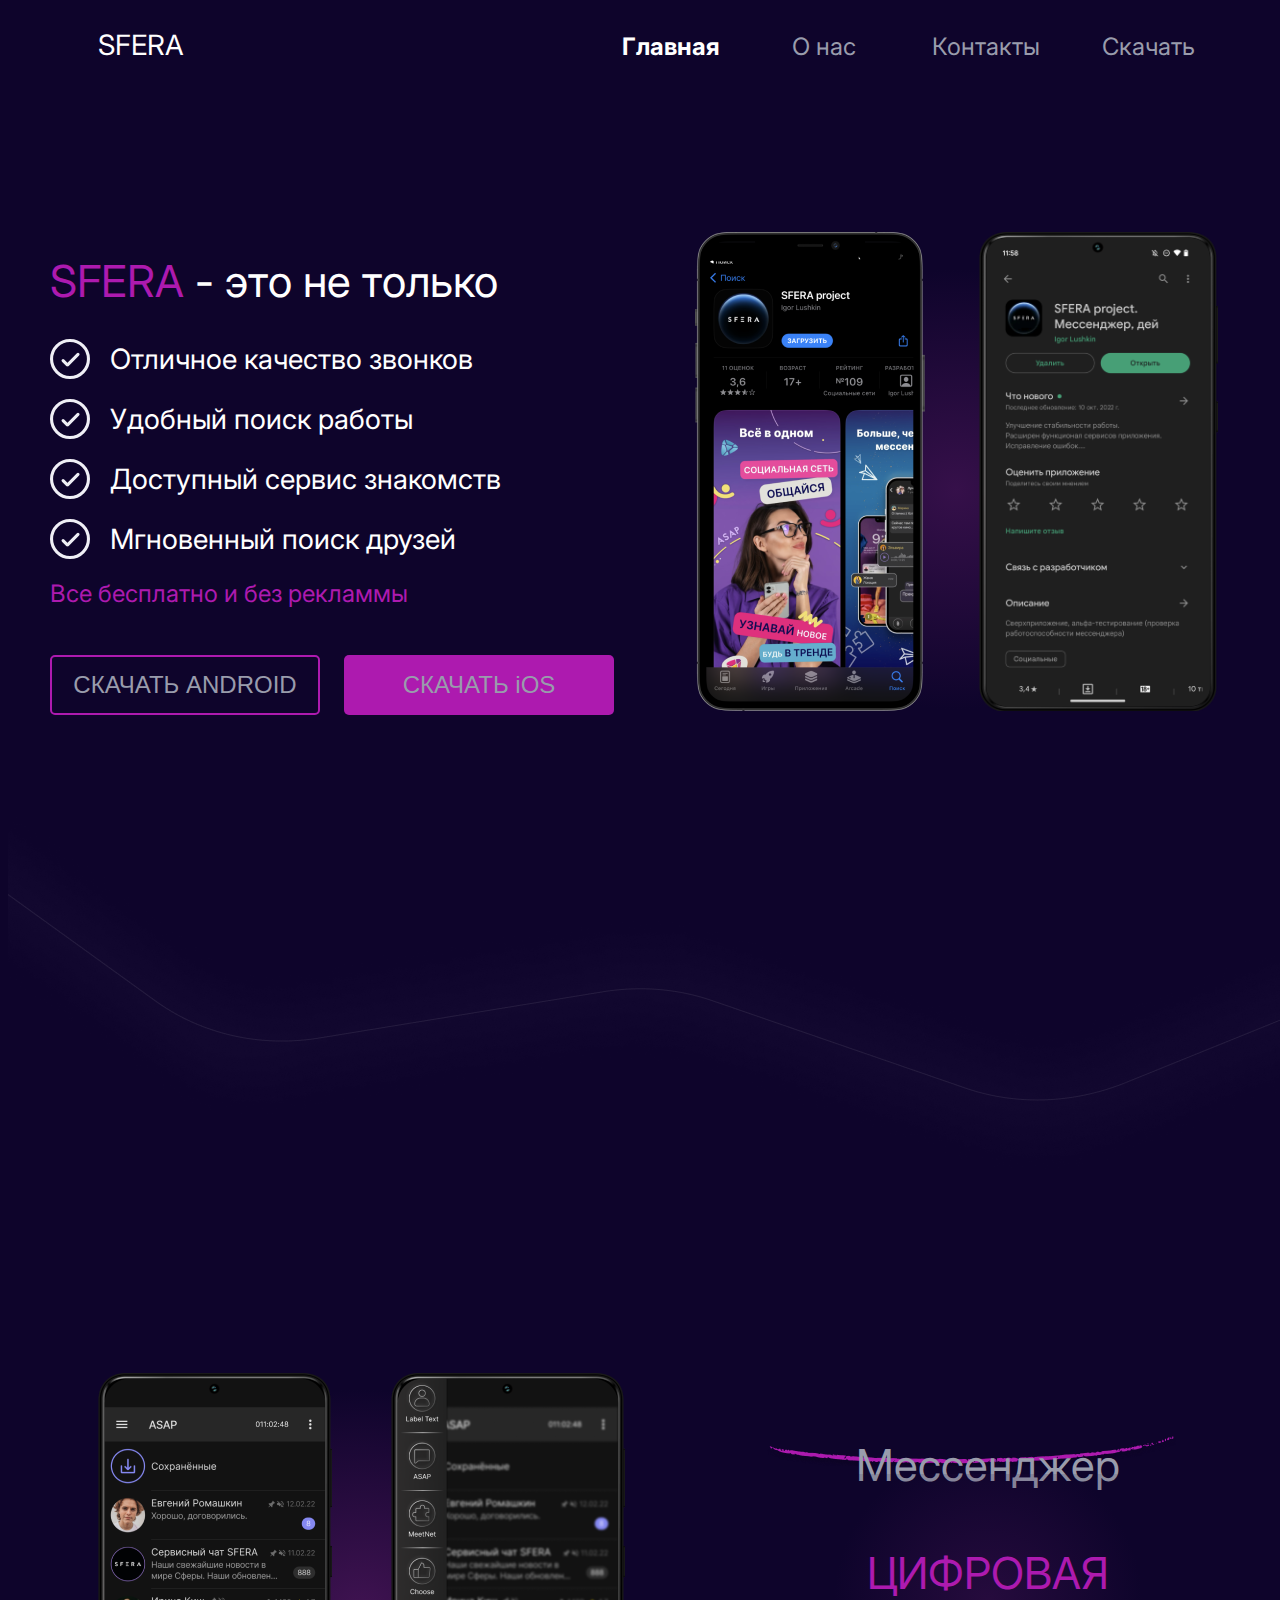
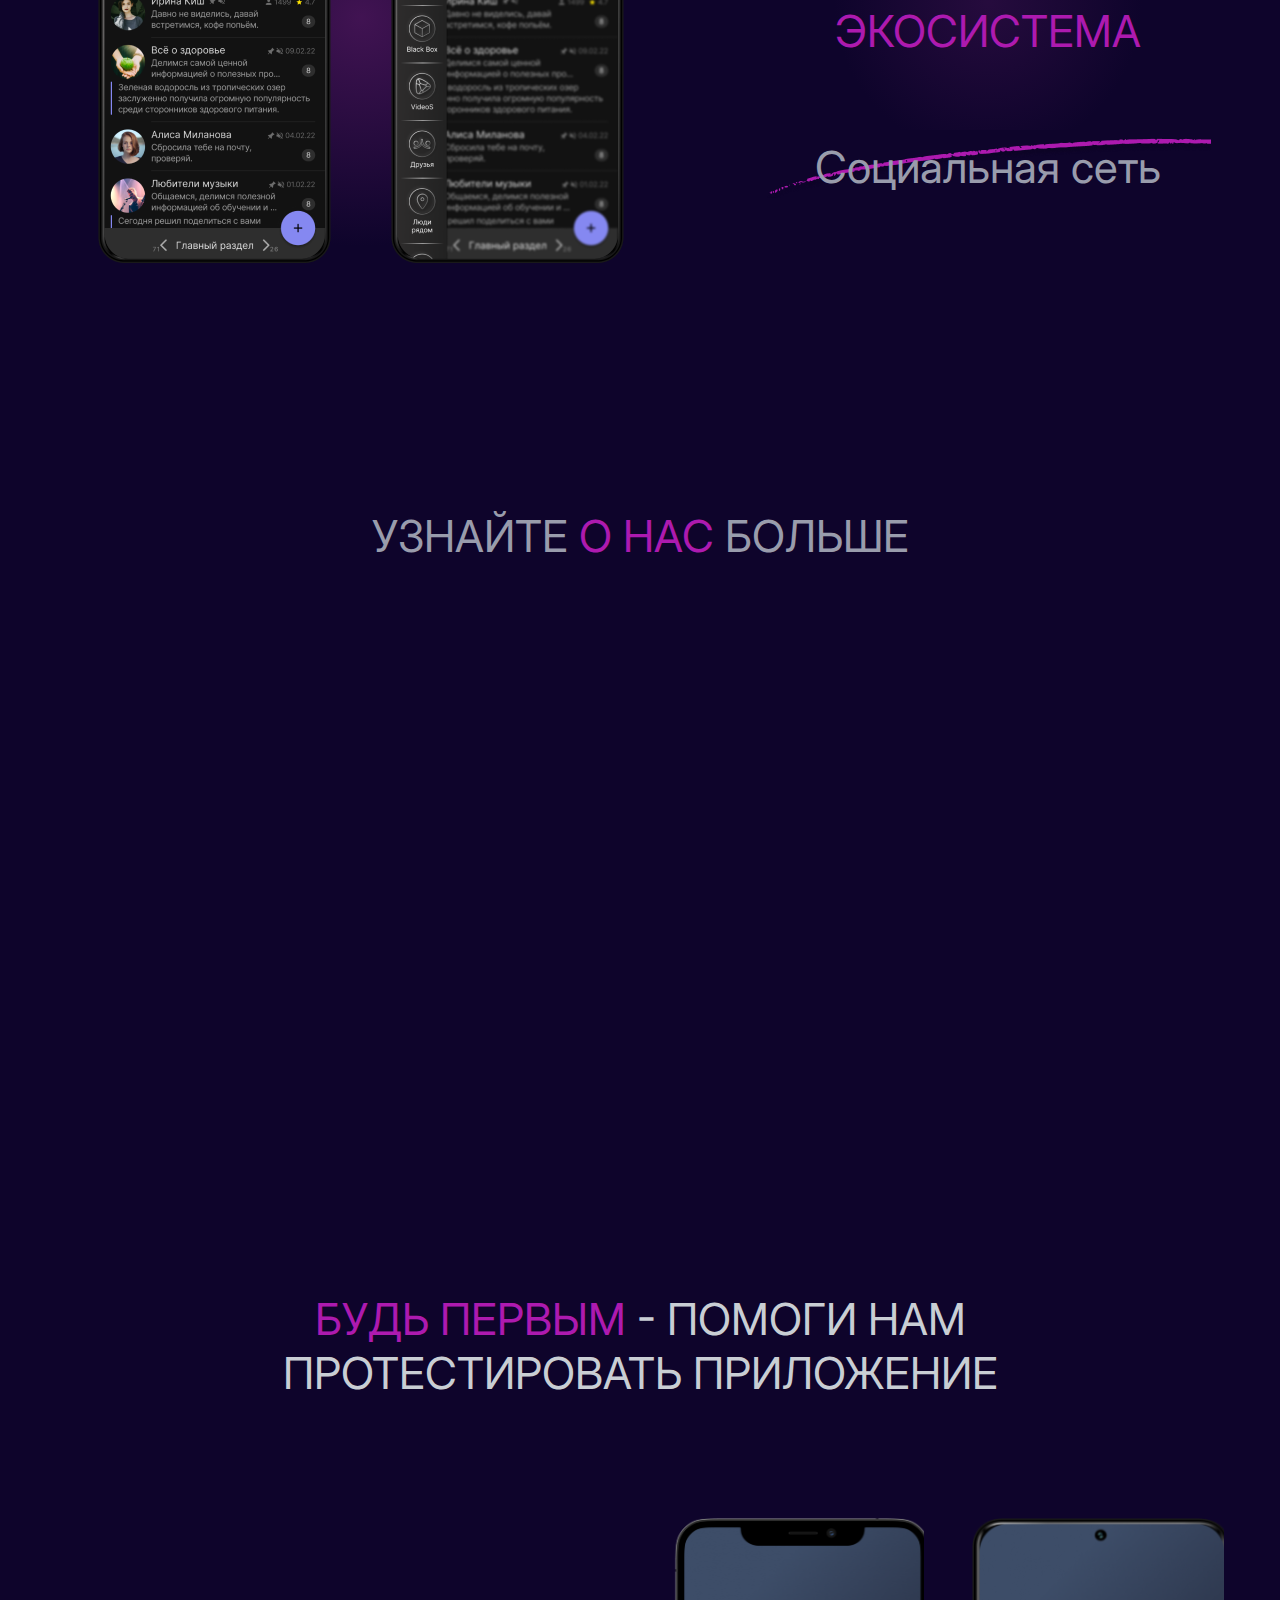
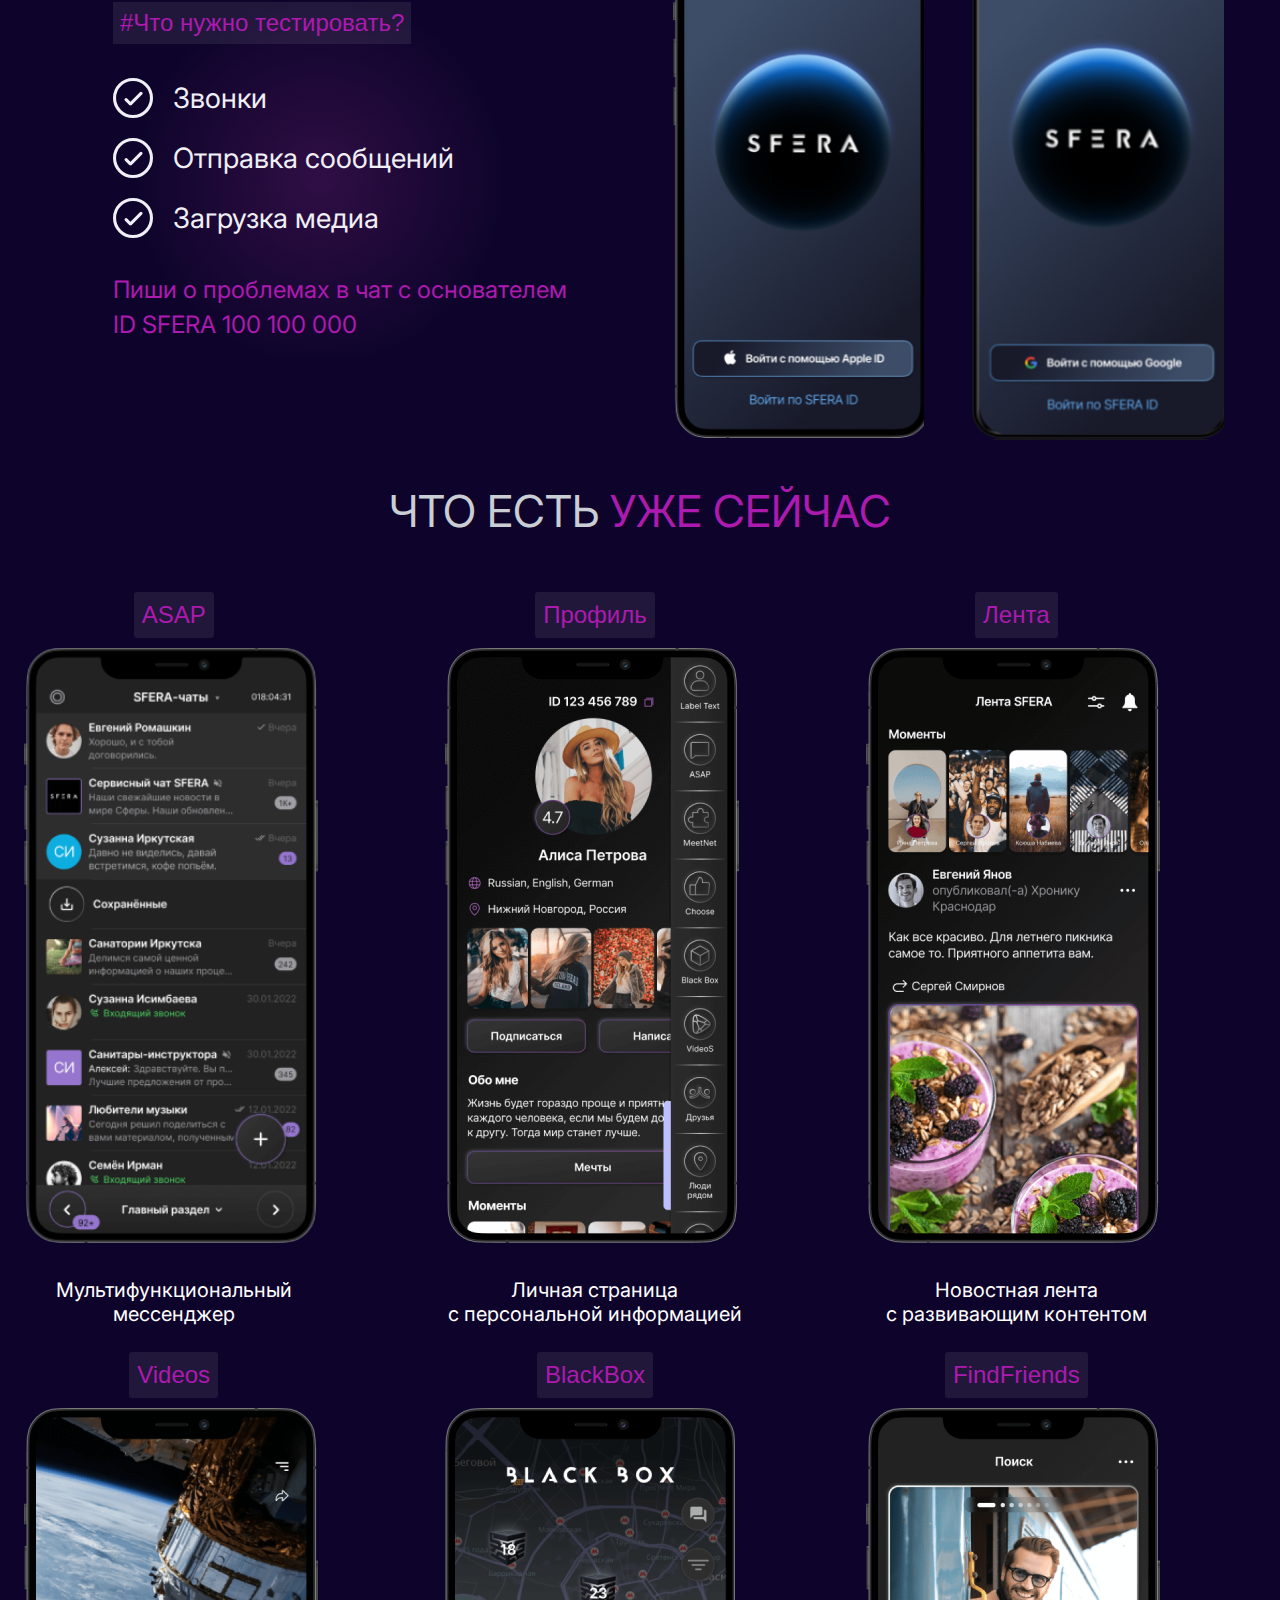
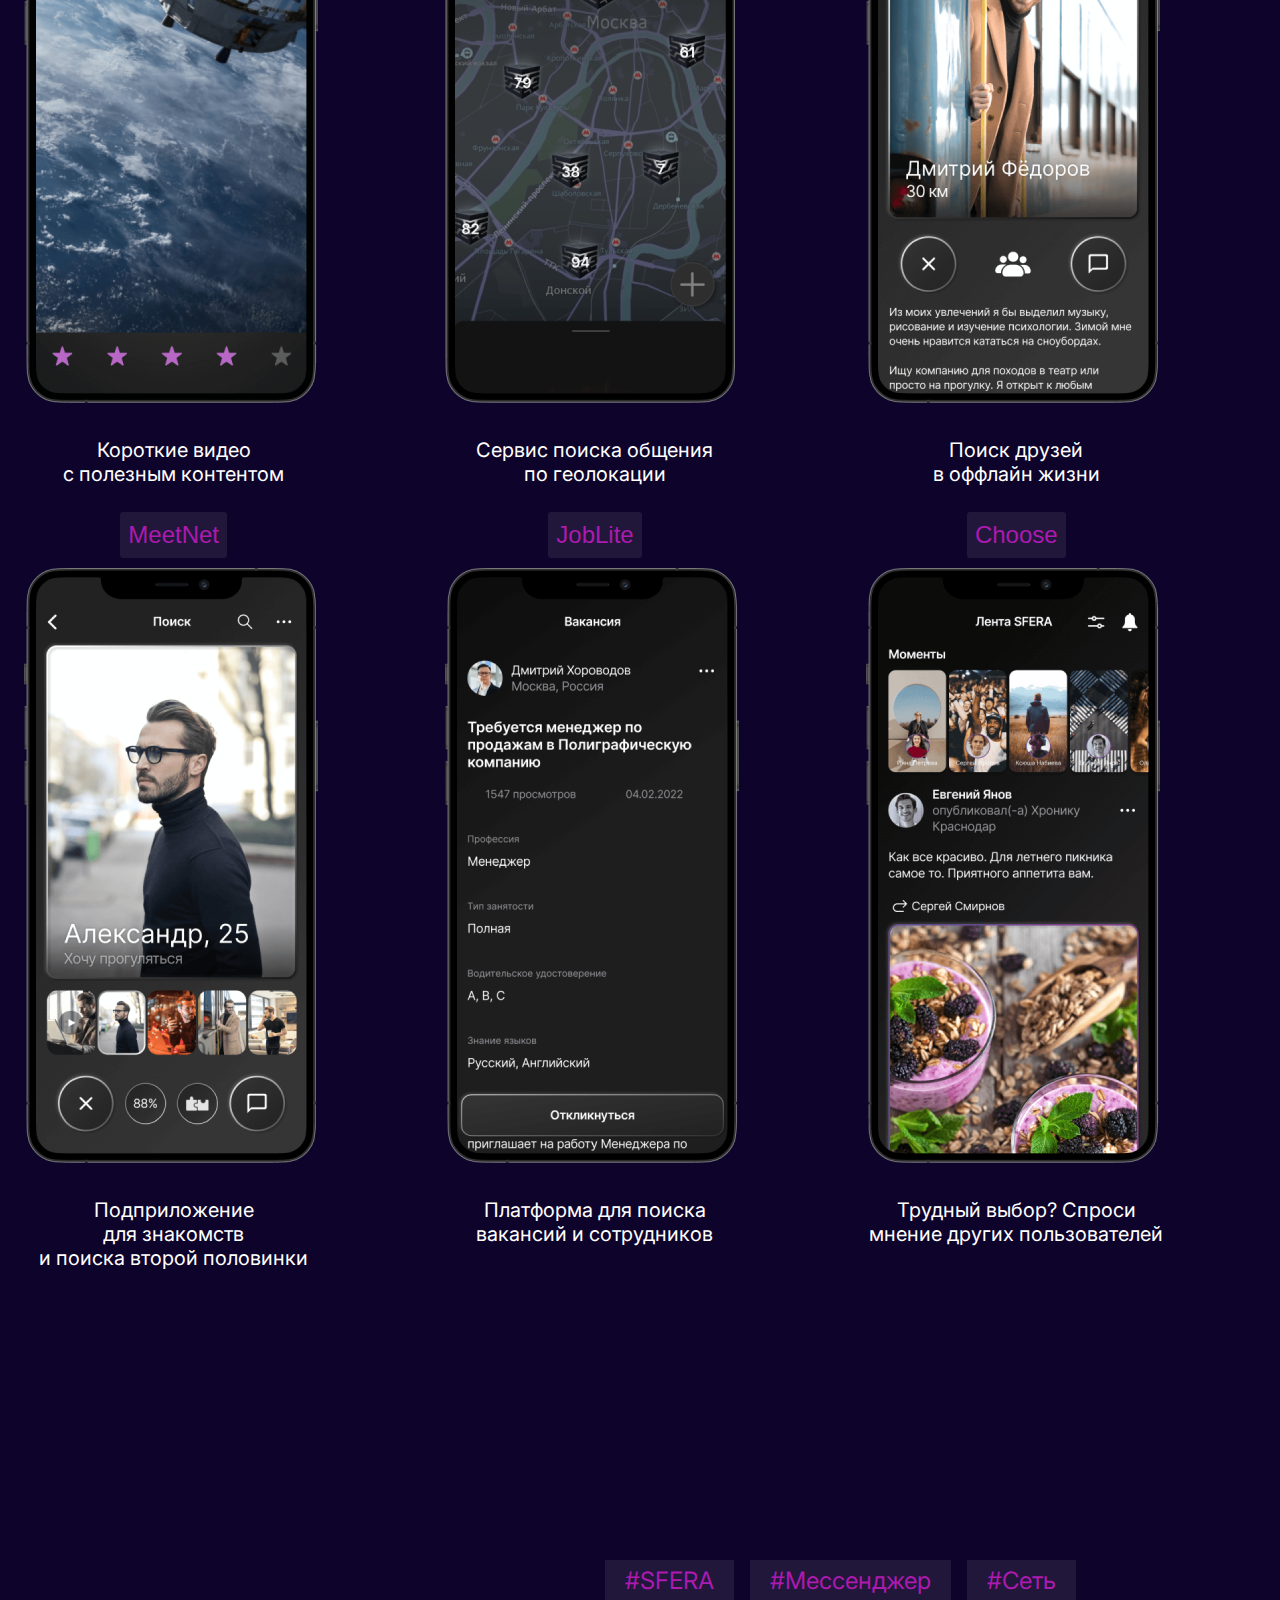
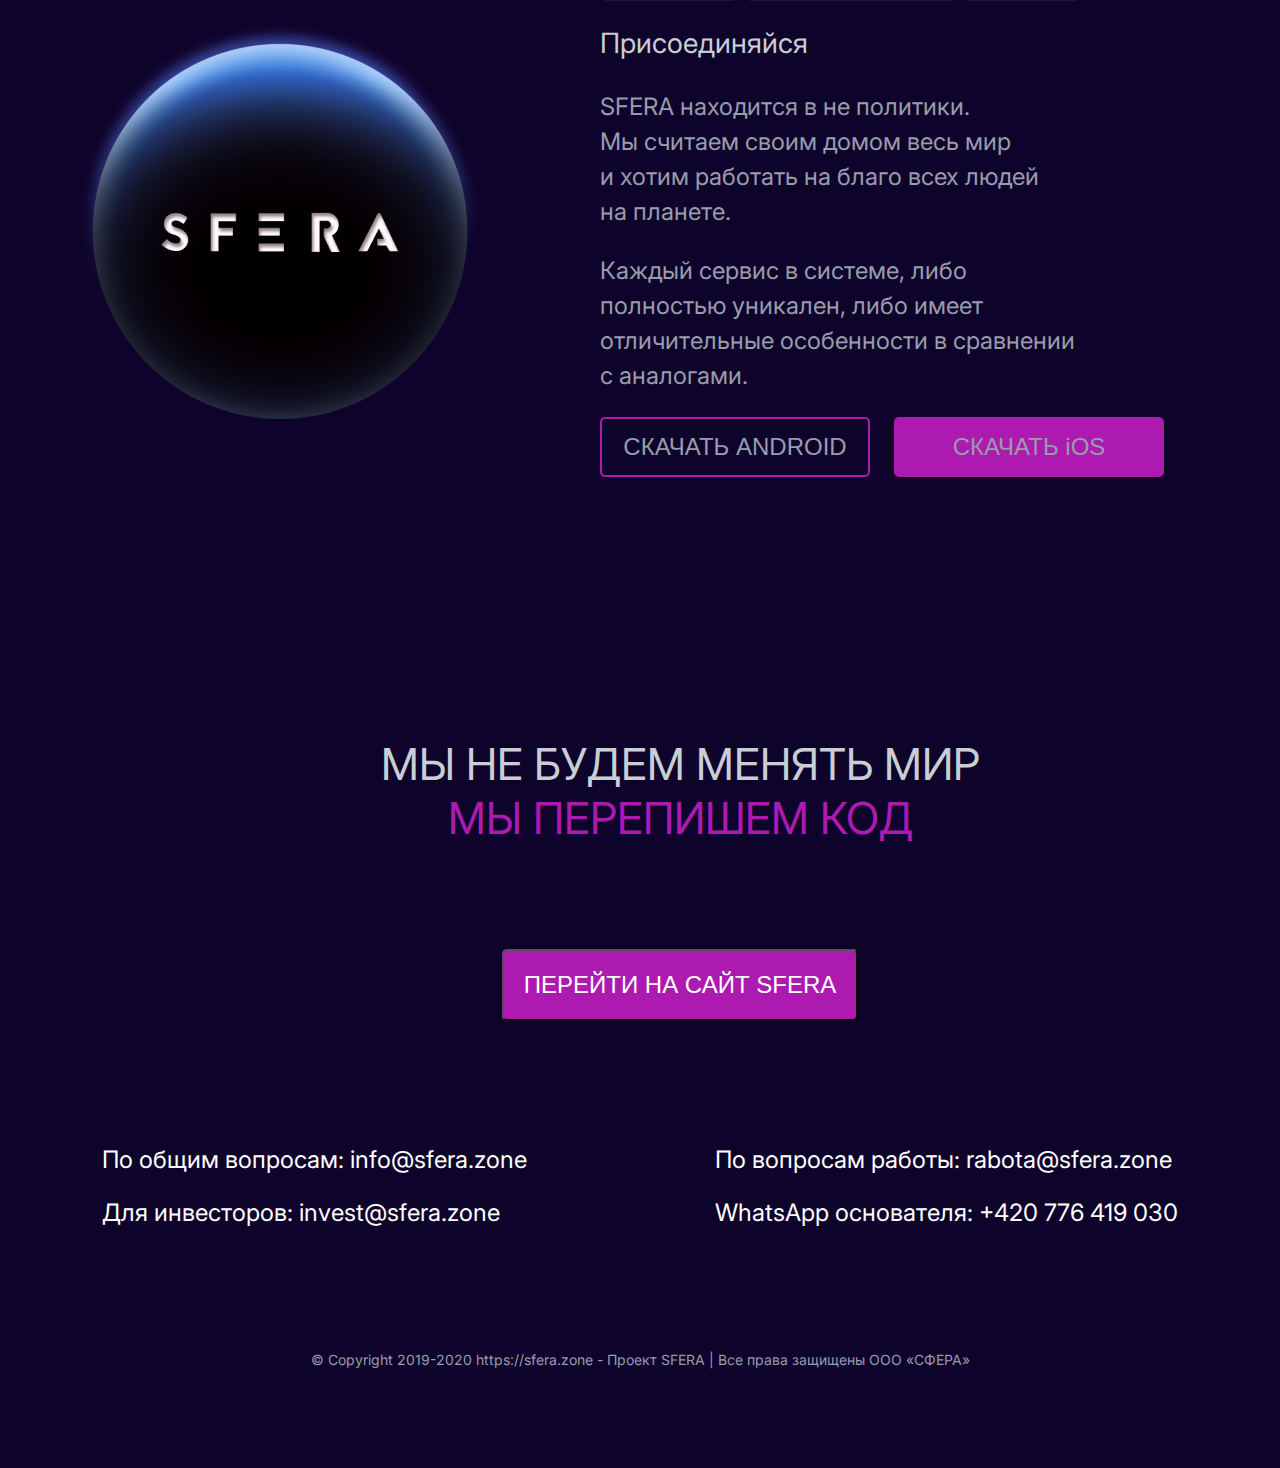
<file: index.html>
<html lang="en">
<head>
  <meta charset="UTF-8">
  <meta http-equiv="X-UA-Compatible" content="IE=edge">
  <meta name="viewport" content="width=device-width, initial-scale=1.0">
  <meta name="description" content="Sfera, Мессенджер, Поиск работы, Вакансии, Сайт знакомств, Поиск друзей, Качественные звонки, Инвестирование, Цифровая экономика, Лента, Видео">
  <meta name="keywords" content="ASAP, Профиль, Лента, Видео, Videos, BlackBox, FindFriends, MeetNet, JobLite, Choose">
  <title>SFERA</title>
  <link rel="stylesheet" href="style.css">
  <link rel="stylesheet" href="style.card.css">
  <link rel="preconnect" href="https://fonts.googleapis.com">
<link rel="preconnect" href="https://fonts.gstatic.com" crossorigin>
<link href="https://fonts.googleapis.com/css2?family=Inter:wght@100;200;300;400;500;600;700;800;900&display=swap" rel="stylesheet">
</head>
<body>
  <header>
    <nav>
        <div class="navigation">
            <div class="icon-sfera">SFERA</div>
            <div class="menu">
                <ul class="links">
                  <li class="link-list"><a href=""><strong>Главная</strong></a></li>
                  <li class="link-list"><a href="#abot-us">О нас</a></li>
                  <li class="link-list"><a href="#contacts">Контакты</a></li>
                  <li class="link-list"><a href="#download" >Скачать</a></li>
                </ul>
            </div>
        </div>
    </nav>
  </header>
  <main>
    <section class="section">
      <figure class="section-first">
          <ul class="list-left">
            <li class="section-first-paragraf"><span class="section-first-color-sfera">SFERA</span>  -  это не только</li>
            <li class="link-list-left"><img src="image/4105933-check-checked-checklist-mark-tick-todo-list_113935.svg" alt="" class="link-list-left-one">Отличное качество звонков</li>
            <li class="link-list-left"><img src="image/4105933-check-checked-checklist-mark-tick-todo-list_113935.svg" alt=""class="link-list-left-one">Удобный поиск работы</li>
            <li class="link-list-left"><img src="image/4105933-check-checked-checklist-mark-tick-todo-list_113935.svg" alt=""class="link-list-left-one">Доступный сервис знакомств</li>
            <li class="link-list-left"><img src="image/4105933-check-checked-checklist-mark-tick-todo-list_113935.svg" alt=""class="link-list-left-one">Мгновенный поиск друзей</li>
            <li class="link-list-left-color">Все бесплатно и без рекламмы</li>
            <li class="section-button"><button class="button-android"><a href="https://play.google.com/store/apps/details?id=zone.sfera">СКАЧАТЬ ANDROID</a></button>
            <button class="button-iOS"><a href="https://apps.apple.com/app/sfera-project/id1498046044" class="provisions__links_link">СКАЧАТЬ iOS</a></button></li>
          </ul>
      </figure>
        <div class="section-img">
          <span class="section-image-one"></span>
          <span class="section-image-two"></span>
        </section>
      </div>
      <div class="lightning">
        <img src="./image/Line.png" alt="image vector">
      </div>
      <section class="section-two">
        <figure class="section-two-image">
          <span class="section-two-image-one"></span>
          <span class="section-two-image-two"></span>
        </figure>
        <div class="section-two-content">
          <span class="section-two-content-social-block-mobile">Новый мессенджер</span>
          <span class="section-two-content-social-block">Социальная сеть</span>
          <span class="section-two-content-message">Месcенджер</span>
          <span class="section-two-content-number">ЦИФРОВАЯ<br>ЭКОСИСТЕМА</span>
          <span class="section-two-content-social">Социальная сеть</span>
        </div>
      </section>
      <section class="section-as" id="abot-us">
        <p class="section-as-heading">УЗНАЙТЕ <span class="section-as-heading-color">О НАС</span> БОЛЬШЕ</p>
        <div class="section-as-video">
          <iframe  class="section-as-iframe-video" src="http://www.youtube.com/embed/SKOo0AYtYJg" frameborder="0" allowfullscreen></iframe>
        </div>
      </section>
      <p class="about-as-heading"><span class="about-as-heading-color">БУДЬ ПЕРВЫМ</span> -  ПОМОГИ НАМ <br> ПРОТЕСТИРОВАТЬ ПРИЛОЖЕНИЕ</p>
      <section class="block-for">
        <article class="block-for-list">
          <ul class="list-left-for">
            <li><button class="block-first-color">#Что нужно тестировать?</button></li>
            <li class="link-list-left-for-li"><img src="image/4105933-check-checked-checklist-mark-tick-todo-list_113935.svg" alt=""class="link-list-left-for">Звонки</li>
            <li class="link-list-left-for-li"><img src="image/4105933-check-checked-checklist-mark-tick-todo-list_113935.svg" alt=""class="link-list-left-for">Отправка сообщений</li>
            <li class="link-list-left-for-li"><img src="image/4105933-check-checked-checklist-mark-tick-todo-list_113935.svg" alt=""class="link-list-left-for">Загрузка медиа</li>
            <li class="block-first-color-for">Пиши о проблемах в чат с основателем<br>ID SFERA 100 100 000 </li>
          </ul>
        </article>
        <article class="block-for-image">
          <span class="block-for-image-one"></span>
          <span class="block-for-image-two"></span>
        </article>
      </section>
      <p class="about-as-heading">ЧТО ЕСТЬ <span class="about-as-heading-color"> УЖЕ СЕЙЧАС</span></p>

    <div class="card">
      <div class="card-block">
        <button class="card-block-top">ASAP</button>
        <article id="front" class="front-one"></article>
        <article id="back" class="back-one"></article>
        <p class="card-block-botton">Мультифункциональный<br>мессенджер</p>
      </div>
      <div class="card-block">
        <button class="card-block-top">Профиль</button>
        <article id="front" class="front-two"></article>
        <article id="back" class="back-two"></article>
        <p class="card-block-botton">Личная страница<br>с персональной информацией</p>
      </div>
      <div class="card-block">
        <button class="card-block-top">Лента</button>
        <article id="front" class="front-three"></article>
        <article id="back" class="back-three"></article>
        <p class="card-block-botton">Новостная лента<br>с развивающим контентом</p>
      </div>
      <div class="card-block">
        <button class="card-block-top">Videos</button>
        <article id="front" class="front-four"></article>
        <article id="back" class="back-four"></article>
        <p class="card-block-botton">Короткие видео<br>с полезным контентом</p>
      </div>
      <div class="card-block">
        <button class="card-block-top">BlackBox</button>
        <article id="front" class="front-five"></article>
        <article id="back" class="back-five"></article>
        <p class="card-block-botton">Сервис поиска общения<br>по геолокации</p>
      </div>
      <div class="card-block">
        <button class="card-block-top">FindFriends</button>
        <article id="front" class="front-six"></article>
        <article id="back" class="back-six"></article>
        <p class="card-block-botton">Поиск друзей<br>в оффлайн жизни</p>
      </div>
      <div class="card-block">
        <button class="card-block-top">MeetNet</button>
        <article id="front" class="front-seven"></article>
        <article id="back" class="back-seven"></article>
        <p class="card-block-botton">Подприложение<br>для знакомств<br>и поиска второй половинки</p>
      </div>
      <div class="card-block">
        <button class="card-block-top">JobLite</button>
        <div id="front" class="front-eight"></div>
        <article id="back" class="back-eight"></article>
        <article class="card-block-botton">Платформа для поиска<br>вакансий и сотрудников</article>
      </div>
      <div class="card-block">
        <button class="card-block-top">Choose</button>
        <article id="front" class="front-nine"></article>
        <article id="back" class="back-nine"></article>
        <p class="card-block-botton">Трудный выбор? Спроси<br>мнение других пользователей</p>
      </div>
    </div>

    <!--section class="what-is-already-there-grid">
        <article>
          <button class="what-is-already-there-grid-paragraf">ASAP</button>
            <div class="card-3d">
              <div class="front">
                <span class="front-image-one"></span>
                <img src="./image/mobile/1-android.png" alt="">
              </div>
              <div class="back">
                <span class="back-image-one"></span>
                <img src="./image/mobile/1-ios.png" alt="">
              </div> 
            </div>         
            <p class="what-is-already-there-grid-paragraf-description">Мультифункциональный мессенджер </p>
        </article>
        <article>
          <button class="what-is-already-there-grid-paragraf">Профиль</button>
          <div class="card-3d">
            <div class="front">
              <img src="./image/mobile/2-android.png" alt="">
            </div>
            <div class="back">
              <img src="./image/mobile/2-ios.png" alt="">
            </div> 
          </div>         
            <p class="what-is-already-there-grid-paragraf-description">Личная страница с персональной информацией </p>
        </article>
        <article>
          <button class="what-is-already-there-grid-paragraf">Лента</button>
          <div class="card-3d">
            <div class="front">
              <img src="./image/mobile/3-android.png" alt="">
            </div>
            <div class="back">
              <img src="./image/mobile/3-ios.png" alt="">
            </div> 
          </div>         
            <p class="what-is-already-there-grid-paragraf-description">Новостная лента с равивающимся контентентом</p>
        </article>
        <article>
          <button class="what-is-already-there-grid-paragraf">Videos</button>
          <div class="card-3d">
            <div class="front">
              <img src="./image/mobile/4-android.png" alt="">
            </div>
            <div class="back">
              <img src="./image/mobile/4-ios.png" alt="">
            </div> 
          </div>         
          <p class="what-is-already-there-grid-paragraf-description">Короткое видео с полезным контентом</p>
        </article>
        <article>
          <button class="what-is-already-there-grid-paragraf">BlackBox</button>
          <div class="card-3d">
            <div class="front">
              <img src="./image/mobile/5-android.png" alt="">
            </div>
            <div class="back">
              <img src="./image/mobile/5-android.png" alt="">
            </div> 
          </div>         
          <p class="what-is-already-there-grid-paragraf-description">Сервис поиска общения по геолокациир</p>
        </article>
        <article>
          <button class="what-is-already-there-grid-paragraf">FindFriends</button>
          <div class="card-3d">
            <div class="front">
              <img src="./image/mobile/6-android.png" alt="">
            </div>
            <div class="back">
              <img src="./image/mobile/6-ios.png" alt="">
            </div> 
          </div>         
          <p class="what-is-already-there-grid-paragraf-description">Поиск друзей в оффлаин жизни</p>
        </article>
        <article>
          <button class="what-is-already-there-grid-paragraf">MeetNet</button>
          <div class="card-3d">
            <div class="front">
              <img src="./image/mobile/7-android.png" alt="">
            </div>
            <div class="back">
              <img src="./image/mobile/7-android.png" alt="">
            </div> 
          </div>         
          <p class="what-is-already-there-grid-paragraf-description">Подприложения для знакомств и поиска второй половинки</p>
        </article>
        <article>
          <button class="what-is-already-there-grid-paragraf">JobLite</button>
          <div class="card-3d">
            <div class="front">
              <img src="./image/mobile/8-android.png" alt="">
            </div>
            <div class="back">
              <img src="./image/mobile/8-ios.png" alt="">
            </div> 
          </div>         
          <p class="what-is-already-there-grid-paragraf-description">Платформа для поиска вакансий и сотрудников</p>
        </article>
        <article class="last-block">
          <button class="what-is-already-there-grid-paragraf">Choose</button>
          <div class="card-3d">
            <div class="front">
              <img src="./image/mobile/9-android.png" alt="">
            </div>
            <div class="back">
              <img src="./image/mobile/9-ios.png" alt="" srcset="">
            </div> 
          </div>         
          <p class="what-is-already-there-grid-paragraf-description">Трудный выбор? Спроси мнение других пользователей</p>
        </article>
      </section-->



      <img src="./image/Line (1).png" alt="" class="what-is-already-background"></img>
      <section class="block-seven" id="download">
        <article>
          <img src="image/SFERA-logo 3.png" alt="image sfera" class="block-seven-image">
        </article>
        <article>
          <div class="block-seven-paragraf">
            <div class="block-six">
              <a href="" class="block-six-link">#SFERA</a>
              <a href=""class="block-six-link">#Мессенджер</a>
              <a href=""class="block-six-link">#Сеть</a>
            </div>
            <p class="block-seven-p">Присоединяйся</p>
            <p>SFERA находится в не политики.<br>Мы считаем своим домом весь мир<br>и хотим работать на благо всех людей <br>на планете.</p>
            <p>Каждый сервис в системе, либо<br>
            полностью уникален, либо имеет<br>
            отличительные особенности в сравнении<br>с аналогами.</p>
            <div class="block-seven-buttons">  
              <button class="button-android"><a href="https://play.google.com/store/apps/details?id=zone.sfera">СКАЧАТЬ ANDROID</a></button>
              <button class="button-iOS"><a href="https://apps.apple.com/app/sfera-project/id1498046044" class="provisions__links_link">СКАЧАТЬ iOS</a></button>
            </div>
          </div>
        </article>
      </section>
      <section class="block-eight">
        <p class="about-as-heading">МЫ НЕ БУДЕМ МЕНЯТЬ МИР<br><span class="about-as-heading-color">МЫ ПЕРЕПИШЕМ КОД</span></p>
        <article class="block-eight-link-block">
          <button class="block-eight-link"><a href="https://sfera.zone/ru/" style="color:white">ПЕРЕЙТИ НА САЙТ SFERA</a></button>
        </article>
      </section>
  </main>
      <footer>
        <div class="block-footer" id="contacts">
          <div class="block-footer-one">
            <p>По общим вопросам: info@sfera.zone</p>
            <p>Для инвесторов: invest@sfera.zone</p>
          </div>
          <div class="block-footer-two">
            <p>По вопросам работы: rabota@sfera.zone</p>
            <p>WhatsApp основателя: +420 776 419 030</p>
          </div>
        </div>
        <p class="block-footer-three">© Copyright 2019-2020 https://sfera.zone - Проект SFERA | Все права защищены ООО «СФЕРА»</p>
      </footer>
  <script src="main.js"></script>
</body>
</html>
</file>
<file: style.css>
html {
  box-sizing: border-box;
  font-family: 'Inter', sans-serif;
  background: #0E042B;
}
strong {
  color:white;
}
.navigation {
  display: grid;
  grid-template-columns:repeat(2, 10fr);
  margin-bottom: 146px;
}
.links {
  display: grid;
  grid-template-columns: 170px 140px 170px 170px;
  list-style: none;
  color: #999CAC;
  text-decoration: none;
  font-size: 24px;
  line-height: 30px;
  margin-left: 150px;
}
.icon-sfera {
  color:white;
  font-size: 28px;
  margin-left: 170px;
  padding: 20px 0px 0 0;
}
.section {
  display: grid;
  grid-template-columns: 50% 50%; 
}
.section-first {
  display: flex;
  flex-direction: column;
  justify-content: center;
  align-items: center;
  color: white;
  line-height: 45px;
}
.section-first-paragraf {
  margin-bottom: 40px;
  font-size: 44px;
}
.section-first-color,
.block-first-color {
  color: #AD1AAF;
  padding: 7px;
  background: rgb(255 255 255 / 8%);
  border: none;
}
.section-image-one {
  width: 294px;
  height: 595px;
  background-image: url(image/block\ 1-1.png);
}
.section-image-two {
  width: 280px;
  height: 595px;
  background-image: url(image/block\ 1-2.png);
}                    
.section-two-image-one {
  width: 280px;
  height: 595px;
  background-image: url(image/block\ 2-1.png);
  margin-right: 59px;
}
.section-two-image-two{
  width: 280px;
  height: 595px;
  background-image: url(image/block\ 2-2.png);
}
.section-as-heading-color,
.about-as-heading-color,
.section-first-color-sfera {
  color: #AD1AAF;
}
.list-left,
.list-left-for {
  list-style: none;
  line-height: 35px;
  size: 28px;
}
.link-list-left,
.link-list-left-for-li {
  display: flex;
  align-items: center;
  font-size: 28px;
  line-height: 35px;
  margin: 20px 0;
}
.link-list-left-color {
  color: #AD1AAF;
  font-size: 24px;
  line-height: 30px;
  margin-top: 20px;
}
.link-list-left-one,
.link-list-left-for {
  margin-right: 20px;
}
.section-image-one {
  margin-right: 54px;
}
.section-button {
  display: flex;
  margin: 46px 0 0 0;
}
.button-android,
.button-iOS {
  width: 282px;
  height: 60px;
  border:none;
  border-radius: 5px;
  font-size: 24px;
  margin-right: 24px;
}
.section-img {
  display: flex;
  justify-content: center;
  background: rgb(251,63,199);
  background: radial-gradient(circle, rgb(88, 26, 100) -46%, rgba(14,4,43,0.11808473389355745) 54%);
}
.button-iOS {
  transition: 1s;
  background: #AD1AAF;
}
.button-android {
  transition: 1s;
}
a {
  text-decoration: none;
  color: #999CAC;
}
.lightning:hover {
  background-image: url(./image/Line.png);
}
.section-two {
  display: grid;
  grid-template-columns: 50% 50%;
}
.section-two-image {
  padding: 30px 0 ;
  display: flex;
  justify-content: center;
  background: rgb(251,63,199);
  background: radial-gradient(circle, rgb(88, 26, 100) -27%, rgba(14,4,43,0.11808473389355745) 60%);
}
.section-two-content {
  display: grid;
  margin-left: 180px;
  align-items: center;
  width: 44%;
  height: 370px;
  margin-top: 120px;
}
.section-two-content-social-block,
.section-two-content-social-block-mobile {
  display: none;
  background-image: url(./image/Group\ 1\ \(Traced\).png);
  background-repeat: no-repeat;
  font-size: 40px;
  height: 60px;
  text-align: center;
  Line-height: 58px;
  color: #999CAC;
}
.section-two-content-number {
  text-align: center;
  padding: 70px;
  color: #AD1AAF;
  font-size: 44px;
  Line-height: 58px;
  text-align: center;
  background: rgb(251,63,199);
  background: radial-gradient(circle, rgb(88, 26, 100) -126%, rgba(14,4,43,0.11808473389355745) 60%); ;
}
.section-two-content-message {
  height: 30px;
  background-image: url(./image/Group\ 1\ \(Traced\).png);
  background-repeat: no-repeat;
  font-size: 44px;
  Line-height: 58px;
  text-align: center;
  color: #999CAC;
}
.section-two-content-social {
  background-image: url(./image/Group\ 1\ \(Traced\)\ \(1\).png);
  font-size: 44px;
  height: 60px;
  text-align: center;
  Line-height: 58px;
  color: #999CAC;
}
.section-as-heading {
  margin-top: 200px;
  color: #999CAC;
  text-align: center;
  Line-height: 55px;
  font-size: 44px;
}
.section-as-video {
  text-align: center;
}
.section-as-iframe-video {
  width: 1280px;
  height: 720px;
}
.block-for {
  display: grid;
  grid-template-columns: 50% 50%;
  margin: 118px 0 213px 65px;
  
}
.list-left-for {
  background: rgb(251,63,199);
  background: radial-gradient(circle, rgb(88, 26, 100) -73%, rgba(14,4,43,0.11808473389355745) 61%);
}
.block-for-image {
  display: flex;
}
.block-for-image-one {
  width: 294px;
  height: 595px;
  background-image: url(image/block\ 3-1.png);
  margin-right: 48px;
}
.block-for-image-two {
  width: 282px;
  height: 595px;
  background-image: url(image/block\ 3-2.png);
}
.block-for-list {
  display: flex;
  align-items: center;
  margin-right: 261px;
}
/*.list-left-for-li {
  margin: 15px 0;
}*/
.link-list-left-for-li {
  margin-top: 20px;
  line-height: 35px;
  size: 28px; 
  color: #EFEFF5; 
}

.block-first-color-for {
  margin-top: 34px;
  color: #AD1AAF;
  font-size: 24px;
}
.block-first-color-for,
.block-first-color {
  margin-bottom: 14px;
  font-size: 24px;
  color: #AD1AAF;
}
.about-as-heading {
  
  color: #C9CED4;
  text-align: center;
  font-size: 44px;
}
/*.what-is-already-there-grid-paragraf-description {
  font-size: 20px;
  color: #C9CED4;
  text-align: center;
}*/
.what-is-already-background {
  z-index: -1;
  position: relative;
  bottom: 1500px;
  height: 450px;
  background-image: url(./image/Vector\ 1.png);
}
/*.about-as-heading-color {
  color: #AD1AAF;
}*/
/*.what-is-already-there-grid-paragraf {
  display: block;
  margin: 0 auto;
  margin-bottom: 20px;
  font-size: 24px;
  border: none;
  padding: 12px;
  background: rgba(255, 255, 255, 0.08);
  border-radius: 3px;
  color: #AD1AAF;
}
.what-is-already-there-grid {
  display: grid;
  grid-template-columns: 296px 296px 296px;
  justify-content: center;
  column-gap: 261px;
  row-gap: 55px;
  margin-top: 70px;
}
.card-3d {
  position: relative;
  cursor: pointer;
  width: 296px;
  height: 600px;
}
.front,
.back {
  overflow: hidden;
  backface-visibility: hidden;
  position: absolute;
  transition: transform .9s linear;
}
.front {
  
  transform: perspective(700px) rotateY(0deg);
}
.back {
  transform: perspective(600px) rotateY(180deg);
}
.card-3d:hover>.front {
  transform: perspective(600px) rotateY(-180deg);
}
.card-3d:hover>.back {
  transform: perspective(600px) rotateY(0deg);
}  */
.button-android,
.button-iOS {
  width: 282px;
  height: 60px;
  border-radius: 5px;
  font-size: 24px;
  margin-right: 24px;
}
.button-android {
  border: 2px solid #AD1AAF;
  background-image: none;
  background: none;
}
.button-iOS {
  background: #AD1AAF;
}
.block-six-link {
  color: #AD1AAF;
  margin: 5px;
  padding: 6px 20px 6px 20px;
  background: rgb(255 255 255 / 8%);
}
.block-seven {
  display: grid;
  grid-template-columns: 700px 700px;
  justify-content: center;
  align-items: center;
  margin-top:-70px;
}
.block-seven-buttons {
  display: flex;
}
.block-seven-paragraf {
  color: #999CAC;
  text-align: justify;
  Line-height: 35px;
  font-size: 24px;
}
.block-seven-p {
  font-size: 28px;
  color:#C9CED4;
  line-height: 35px;
}
.block-seven-image {
  display: flex;
  justify-content: center; 
}
.block-eight {
 margin: 260px 0 0 80px;
  text-align: center;
}
/*.block-eight-link-block {
  padding-bottom: 120px;
}*/

.block-eight-link {
  background: #AD1AAF;
  padding: 20px;
  border-radius: 5px;
  color: white;
  font-size: 24px;
  margin: 60px 0;
}

.block-footer {
  display: flex;
  justify-content: space-around;
  color: white;
  margin: 40px 0;
  font-size: 24px;
}
.block-footer-three {
  color: #999CAC;
  text-align: center;
  font-size: 14px;
  margin: 100px;
}
@media screen and (max-width: 1440px) {
  .what-is-already-background {
    display: none;
  }
  .icon-sfera {
    margin-left: 90px;
  }
  .button-android,
  .button-iOS {
    width: 270px;
    height: 60px;
  }
  .section-two-content {
    margin-left: 100px;
    margin-top: 105px;
  }
  .section-as-iframe-video {
    width: 1270px;
    height: 640px;
  }
  .block-for {
    margin: 118px 0 0 65px;
  }
  .section-two {
    margin:  140px 0 0 50px;
  }
  .section-image-one {
    width: 230px;
    height: 479px;
    background-image: url(image/1440/block\ 1-1.png);
  }
  .section-image-two {
    width: 239px;
    height: 479px;
    background-image: url(image/1440/block\ 1-2.png);
  }                     /*  ....................................            картинки блок 1*/
  .section-two-image-one {
    width: 235px;
    height: 490px;
    background-image: url(image/1440/block\ 2-1.png);

  }
  .section-two-image-two {
    width: 235px;
    height: 490px;
    background-image: url(image/1440/block\ 2-2.png);
  }
  .block-for-image-one {
    width: 260px;
    height: 520px;
    background-image: url(image/1440/block\ 3-1.png);
    margin-right: 48px;
  }
  .block-for-image-two {
    width: 260px;
    height: 522px;
    background-image: url(image/1440/block\ 3-2.png);
    margin-right: 48px;
  }
  .block-seven {
    column-gap: 120px;
    grid-template-columns: 400px 600px;
    margin-top: 301px;
  }
  .block-for-list {
    margin-right: 0;
  }
}
@media screen and (max-width: 768px) {
  .icon-sfera {
    margin-left: 5px;
  }
  .links {
    grid-template-columns: 120px 83px 125px 107px;
    font-size: 20px;
    line-height: 35px;
    margin-left: 150px;
  }
  .section-two-content-social {
    display: none;
  }
  .block-for-image-one {
    /*width: 260px;
    height: 520px;
    background-image: url(image/1440/block\ 3-1.png);*/
    margin-right: 15px;
  }
  .block-for-image-two {
    /*width: 260px;
    height: 522px;
    background-image: url(image/1440/block\ 3-2.png);*/
    margin-right: 48px;
  }
  .section-first-paragraf {
    margin-left: -100px;
    font-size: 40px;
  }
  .link-list-left {
    margin-left: 35px;
    font-size: 28px;
  }
  .link-list-left-color {
    margin-left: -180px;
    font-size: 24px;
  }
  .section-button {
    display: block;
  }
  .section {
    display: block;
    text-align: center;
  }
  .button-android,
  .button-iOS {
    width: 546px;
    height: 60px;
    font-size: 24px;
    margin-top: 10px;
  }
  .lightning {
    display: none;
  }
  .section-two {
    display: flex;
    flex-direction: column-reverse;
  }
  .section-two-content {
    margin-left: 130px;
  }
  .section-two {
    margin: 0;
  }
  .block-for {
    display: flex;
    flex-direction: row-reverse;
  }
  .section-two-content-social-block {
    display: block;
    background-image: url(./image/768/Group\ 1\ \(Traced\).png);
    background-repeat: no-repeat; 
  }
  .block-for-image-two {
    display: none;
  }
  .section-as-iframe-video {
    width: 725px;
    height: 640px;
  }
  .about-as-heading,
  .section-as-heading {
    font-size: 40px;
  }
  /*.what-is-already-there-grid {
    grid-template-columns: 296px 296px;
    column-gap:71px;
    row-gap: 55px;
  }*/
  .block-seven {
    display: flex;
    flex-direction: column;
    align-items: center;
    padding: 0px;
  }
  .block-seven-buttons {
    display: flex;
    flex-direction: column;
  }
  .block-seven-image {
    margin-bottom: 40px;
  }
  .block-footer {
    display: block;
   margin-left: 90px;
  }
  .block-footer-one {
    padding-bottom: 20px;
  }
  .block-eight-link {
    width: 546px;
    height: 60px;
    padding: 0;

  }
  
}
@media screen and (max-width: 375px) {
  .icon-sfera {
    font-size: 14px;
  }
  .menu {
    display: none;
  }
    .section-first-paragraf {
      font-size: 20px;
  }
  .link-list-left-color {
    
    font-size: 14px;
  } 
  .link-list-left,
  .block-first-color,
  .link-list-left-for-li,
  .block-first-color-for {
    font-size: 14px;
  }
  .button-android, .button-iOS {
    width: 335px;
    font-size: 14px;
}
.section-image-one {
  width: 141px;
  height: 316px;
  background-image: url();
}
.section-image-one {
  width: 141px;
  height: 316px;
  background-image: url();
}
.section-two-content-message {
  display: none;
}
.section-two-content-social-block-mobile {
  display: block;
  font-size: 24px;
}
.section-two-content-social-block,
.section-two-content-number,
.about-as-heading {
  font-size: 24px;
}
.section-as-heading {
  font-size: 20px;
}
.section-as-iframe-video {
  width: 337px;
  height: 298px;
}
.list-left-for {
  font-size: 14px;
}
.list-left-for {
  background: none;
}
.front,
.back {
  object-fit: contain;
  height: auto;
  width: auto;
  
}
}
</file>
<file: style.card.css>
.card {
  display: flex;
  flex-wrap: wrap;
  justify-content: space-around;
}
.card-block {
  cursor: pointer;
  width: 300px;
  height: 760px;
  margin-right: 90px;
}
.card-block-botton {
  margin-top: 640px;
  text-align: center;
  color: white;
  font-size: 20px;
  line-height: 24px;
}
.card-block-top {
  display: block;
  font-size: 24px;
  line-height: 30px;
  margin: 10px auto;
  border: none;
  padding: 8px;
  color: #AD1AAF;
  background: rgba(255, 255, 255, 0.08);
  border-radius: 3px;
 
}
#front, 
#back {
  overflow: hidden;
  backface-visibility: hidden;
  position: absolute;
  transition: transform .4s linear;
}
.card-block:hover > #front{
  transform: perspective(600px) rotateY(-180deg);
}
.card-block:hover > #back{
  transform: perspective(600px) rotateY(0deg);
}
.back-one {
  width: 277px;
  height: 695px;
  background-image: url(image/mobile/1-android.png);
  background-repeat:no-repeat ;
  transform: rotateY(180deg);
}
.front-one {
  width: 294px;
  height: 695px;
  background-image: url(image/mobile/1-ios.png);
  background-repeat:no-repeat ;
}
.back-two {
  width: 280px;
  height: 595px;
  background-image: url(image/mobile/2-android.png);
  background-repeat:no-repeat ;
  transform: rotateY(180deg);
}
.front-two {
  width: 294px;
  height: 595px;
  background-image: url(image/mobile/2-ios.png);
  background-repeat:no-repeat;
}
.back-three {
  width: 280px;
  height: 595px;
  background-image: url(image/mobile/8-android.png);
  background-repeat:no-repeat;
  transform: rotateY(180deg);
  
}
.front-three {
  width: 294px;
  height: 595px;
  background-image: url(image/mobile/8-ios.png);
  background-repeat:no-repeat;
}
.back-four {
  width: 280px;
  height: 595px;
  background-image: url(image/mobile/9-android.png);
  background-repeat:no-repeat;
  transform: rotateY(180deg);
}
.front-four {
  width: 294px;
  height: 595px;
  background-image: url(image/mobile/9-ios.png);
  background-repeat:no-repeat;
}
.back-five {
  width: 278px;
  height: 595px;
  background-image: url(image/mobile/5-android.png);
  background-repeat:no-repeat;
  transform: rotateY(180deg);
}
.front-five {
  width: 290px;
  height: 595px;
  background-image: url(image/mobile/5-ios.png);
  background-repeat:no-repeat;
}
.back-six {
  width: 280px;
  height: 595px;
  background-image: url(image/mobile/7-android.png);
  background-repeat:no-repeat;
  transform: rotateY(180deg);
}
.front-six {
  width: 294px;
  height: 595px;
  background-image: url(image/mobile/7-ios.png);
  background-repeat:no-repeat;
}
.back-seven {
  width: 280px;
  height: 595px;
  background-image: url(image/mobile/3-android.png);
  background-repeat:no-repeat;
  transform: rotateY(180deg);
}
.front-seven {
  width: 294px;
  height: 595px;
  background-image: url(image/mobile/3-ios.png);
  background-repeat:no-repeat;
}
.back-eight {
  width: 280px;
  height: 595px;
  background-image: url(image/mobile/4-android.png);
  background-repeat:no-repeat;
  transform: rotateY(180deg);
}
.front-eight {
  width: 294px;
  height: 595px;
  background-image: url(image/mobile/4-ios.png);
  background-repeat:no-repeat;
}
.back-nine {
  width: 280px;
  height: 595px;
  background-image: url(image/mobile/8-android.png);
  background-repeat:no-repeat;
  transform: rotateY(180deg);
}
.front-nine {
  width: 294px;
  height: 595px;
  background-image: url(image/mobile/8-ios.png);
  background-repeat:no-repeat;
}
@media screen and (max-width: 768px) {
  .card-block {
    width: 300px;
    height: 700px;
    margin-right: 10px;
  }
  
}
</file>
